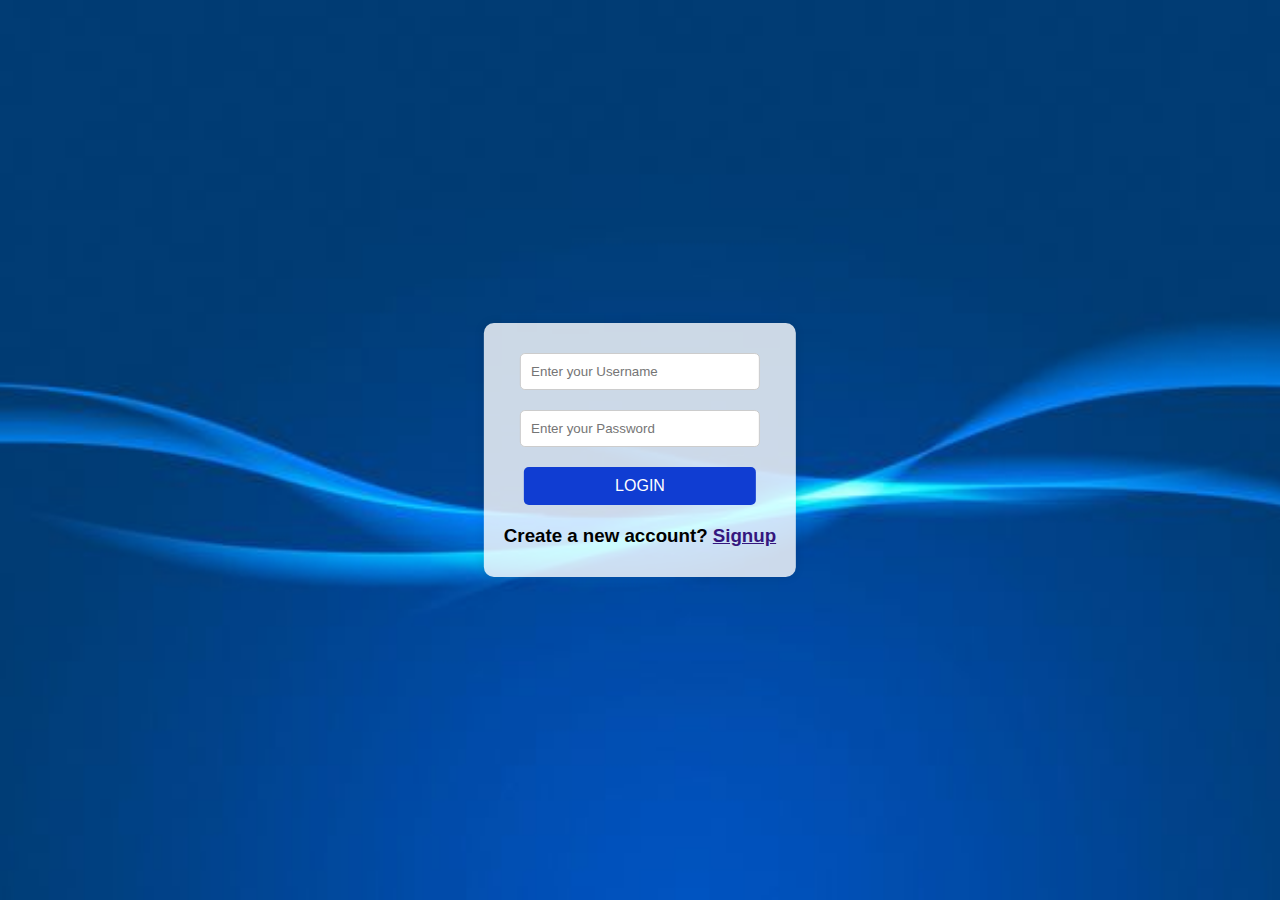
<file: index.html>
<!DOCTYPE html>
<html lang="en">
<head>
    <meta charset="UTF-8">
    <meta name="viewport" content="width=device-width, initial-scale=1.0">
    <title>Login</title>
    <link rel="stylesheet" href="style.css">
</head>
<body>
    <div class="container">
        <img src="images/bgimg.jpeg" class="bgimg" alt="Background Image">
        <div class="login-form">
            <form id="loginForm">
                <div>
                    <input type="text" id="loginUsername" placeholder="Enter your Username">
                    <div class="error-message" style="color: red; display: none;"></div>
                </div>
                <div>
                    <input type="password" id="loginPassword" placeholder="Enter your Password">
                    <div class="error-message" style="color: red; display: none;"></div>
                </div>
                <button type="submit">LOGIN</button><br>
            </form>
            <h3>Create a new account? <a href="signup.html">Signup</a></h3>
        </div>
    </div>
    <script src="script.js"></script>
</body>
</html>
</file>
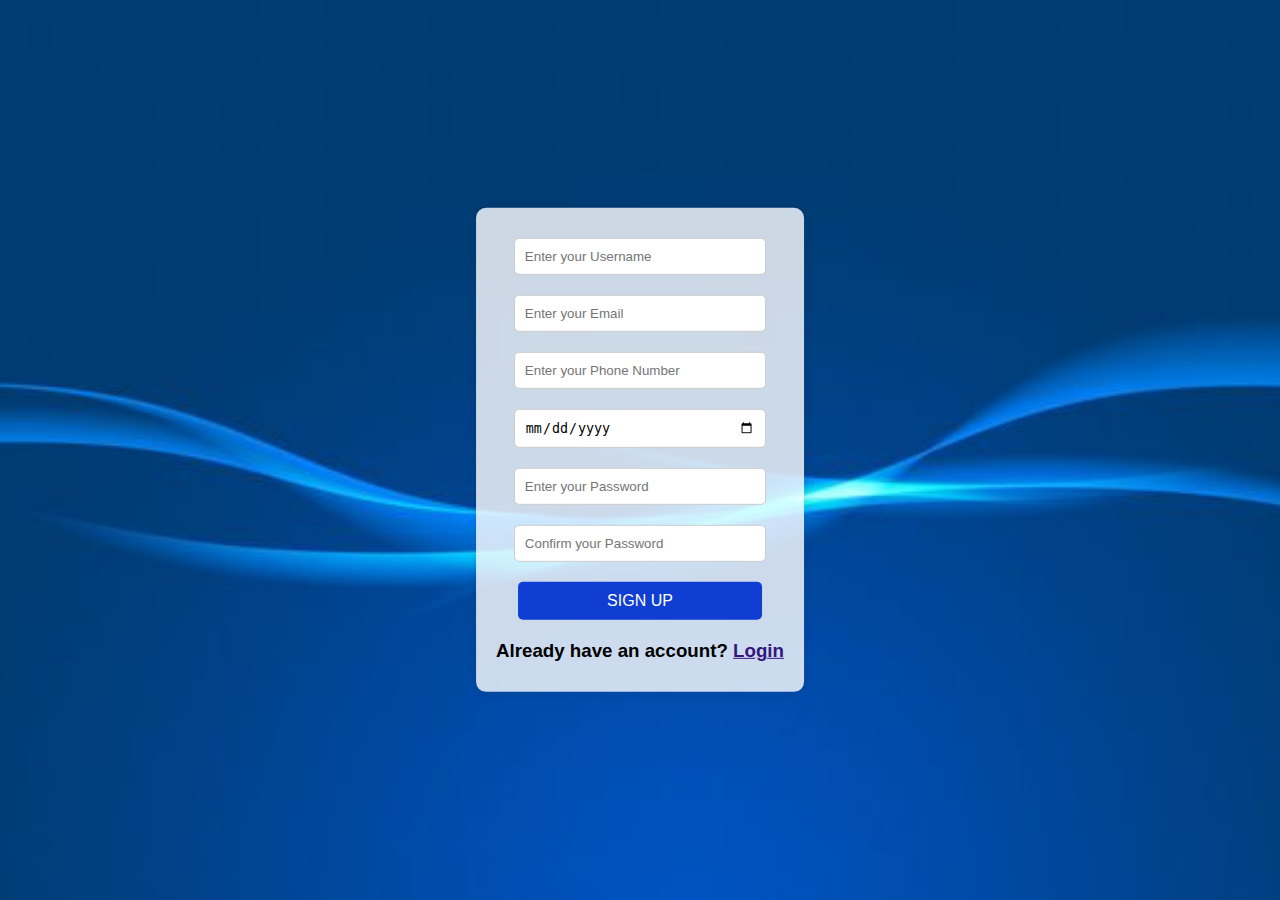
<file: signup.html>
<!DOCTYPE html>
<html lang="en">
<head>
    <meta charset="UTF-8">
    <meta name="viewport" content="width=device-width, initial-scale=1.0">
    <title>Signup</title>
    <link rel="stylesheet" href="style.css">
</head>
<body>
    <div class="container">
        <img src="images/bgimg.jpeg" class="bgimg" alt="Background Image">
        <div class="signup-form">
            <form id="signupForm">
                <div>
                    <input type="text" id="username" placeholder="Enter your Username">
                    <div class="error-message" style="color: red; display: none;"></div>
                </div>
                <div>
                    <input type="email" id="email" placeholder="Enter your Email">
                    <div class="error-message" style="color: red; display: none;"></div>
                </div>
                <div>
                    <input type="text" id="phone" placeholder="Enter your Phone Number">
                    <div class="error-message" style="color: red; display: none;"></div>
                </div>
                <div>
                    <input type="date" id="dob" placeholder="Enter your Date of Birth">
                    <div class="error-message" style="color: red; display: none;"></div>
                </div>
                <div>
                    <input type="password" id="password" placeholder="Enter your Password">
                    <div class="error-message" style="color: red; display: none;"></div>
                </div>
                <div>
                    <input type="password" id="confirmPassword" placeholder="Confirm your Password">
                    <div class="error-message" style="color: red; display: none;"></div>
                </div>
                <button type="submit">SIGN UP</button><br>
            </form>
            <h3>Already have an account? <a href="index.html">Login</a></h3>
        </div>
    </div>
    <script src="script.js"></script>
</body>
</html>
</file>
<file: style.css>
body, html {
    height: 100%;
    margin: 0;
    font-family: Arial, sans-serif;
}

.container {
    position: relative;
    height: 100%;
}

.bgimg {
    position: absolute;
    top: 0;
    left: 0;
    width: 100%;
    height: 100%;
    object-fit: cover;
    z-index: -1;
}

.login-form, .signup-form {
    position: absolute;
    top: 50%;
    left: 50%;
    transform: translate(-50%, -50%);
    background-color: rgba(255, 255, 255, 0.8);
    padding: 20px;
    border-radius: 10px;
    box-shadow: 0 0 10px rgba(0, 0, 0, 0.1);
    text-align: center;
}

.login-form input, .signup-form input {
    width: 80%;
    padding: 10px;
    margin: 10px 0;
    border: 1px solid #ccc;
    border-radius: 5px;
}

.login-form button, .signup-form button {
    width: 85%;
    padding: 10px;
    margin: 10px 0;
    border: none;
    border-radius: 5px;
    background-color: #103dd2;
    color: white;
    font-size: 16px;
    cursor: pointer;
}

.login-form button:hover, .signup-form button:hover {
    background-color: #45a049;
}

.login-form h3, .signup-form h3 {
    margin: 10px 0;
}

.login-form a, .signup-form a {
    color: #35167e;
    text-decoration: underline;
}

.login-form a:hover, .signup-form a:hover {
    text-decoration: underline;
    color: #45a049;
}
</file>
